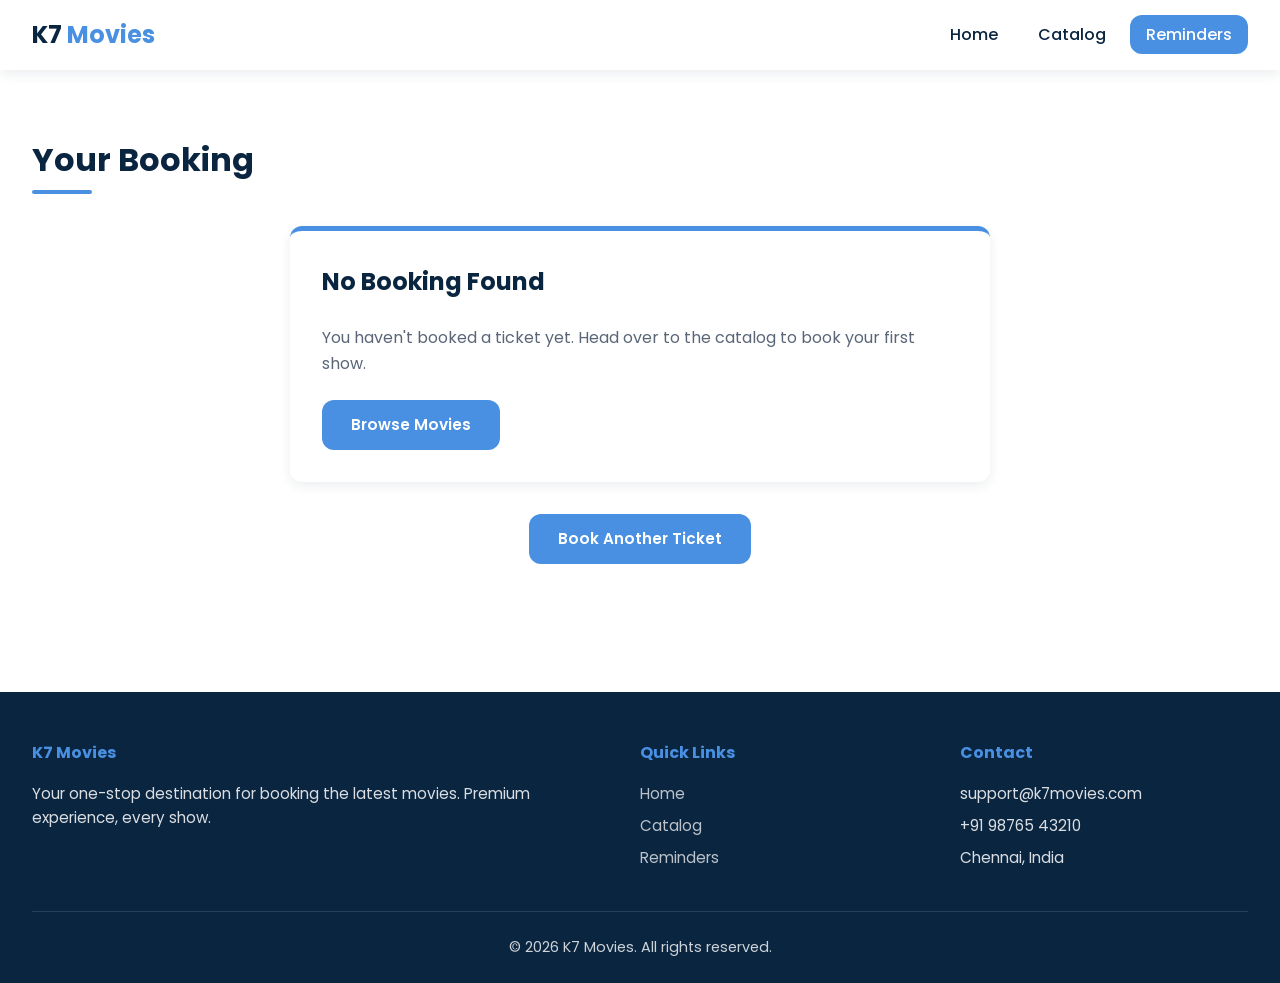
<file: reminder.html>
<!DOCTYPE html>
<html lang="en">
<head>
  <meta charset="UTF-8">
  <meta name="viewport" content="width=device-width, initial-scale=1.0">
  <title>Reminders — K7 Movies</title>
  <link rel="preconnect" href="https://fonts.googleapis.com">
  <link rel="preconnect" href="https://fonts.gstatic.com" crossorigin>
  <link href="https://fonts.googleapis.com/css2?family=Poppins:wght@400;500;600;700&display=swap" rel="stylesheet">
  <link rel="stylesheet" href="styles.css">
</head>
<body>
  <header class="header">
    <nav class="nav">
      <a href="index.html" class="logo">K7<span> Movies</span></a>
      <button class="menu-toggle" id="menuToggle" aria-label="Toggle menu">☰</button>
      <ul class="nav-links" id="navLinks">
        <li><a href="index.html">Home</a></li>
        <li><a href="catalog.html">Catalog</a></li>
        <li><a href="reminder.html">Reminders</a></li>
      </ul>
    </nav>
  </header>

  <main>
    <section class="section">
      <h2 class="section-title">Your Booking</h2>
      <div class="booking-card" id="bookingCard"></div>
      <div class="countdown" id="countdown" style="max-width:700px;margin:0 auto 2rem;"></div>
      <div class="notifications" id="notifications"></div>
      <div style="text-align:center;margin-top:2rem;">
        <a href="catalog.html" class="btn">Book Another Ticket</a>
      </div>
    </section>
  </main>

  <footer class="footer">
    <div class="footer-content">
      <div>
        <h4>K7 Movies</h4>
        <p>Your one-stop destination for booking the latest movies. Premium experience, every show.</p>
      </div>
      <div>
        <h4>Quick Links</h4>
        <ul>
          <li><a href="index.html">Home</a></li>
          <li><a href="catalog.html">Catalog</a></li>
          <li><a href="reminder.html">Reminders</a></li>
        </ul>
      </div>
      <div>
        <h4>Contact</h4>
        <ul>
          <li>support@k7movies.com</li>
          <li>+91 98765 43210</li>
          <li>Chennai, India</li>
        </ul>
      </div>
    </div>
    <div class="footer-bottom">© 2026 K7 Movies. All rights reserved.</div>
  </footer>

  <script src="main.js"></script>
  <script src="reminder.js"></script>
</body>
</html>
</file>
<file: styles.css>
/* ============================================
   K7 MOVIES — Shared Stylesheet
   Blue & White palette
   ============================================ */

:root {
  --primary-dark: #0A2540;
  --primary: #1E5AA8;
  --primary-light: #4A90E2;
  --white: #FFFFFF;
  --light-grey: #F4F7FB;
  --grey: #C5CDD8;
  --text-dark: #0A2540;
  --text-grey: #5A6678;
  --shadow: 0 4px 12px rgba(10, 37, 64, 0.08);
  --shadow-hover: 0 8px 24px rgba(10, 37, 64, 0.15);
  --radius: 12px;
  --transition: all 0.3s ease;
}

/* Reset */
* { margin: 0; padding: 0; box-sizing: border-box; }
html { scroll-behavior: smooth; }
body {
  font-family: 'Poppins', sans-serif;
  background-color: var(--white);
  color: var(--text-dark);
  line-height: 1.6;
}
a { text-decoration: none; color: inherit; }
button { cursor: pointer; font-family: inherit; border: none; }
img { max-width: 100%; display: block; }

/* ===== Header / Nav ===== */
.header {
  position: sticky; top: 0;
  background: var(--white);
  box-shadow: var(--shadow);
  z-index: 100;
}
.nav {
  display: flex;
  justify-content: space-between;
  align-items: center;
  padding: 1rem 2rem;
  max-width: 1400px;
  margin: 0 auto;
  position: relative;
}
.logo { font-size: 1.5rem; font-weight: 700; color: var(--primary-dark); }
.logo span { color: var(--primary-light); }
.nav-links { display: flex; list-style: none; gap: 0.5rem; }
.nav-links a {
  color: var(--primary-dark);
  font-weight: 500;
  padding: 0.5rem 1rem;
  border-radius: var(--radius);
  transition: var(--transition);
}
.nav-links a:hover, .nav-links a.active {
  background: var(--primary-light);
  color: var(--white);
}
.menu-toggle {
  display: none;
  background: none;
  font-size: 1.5rem;
  color: var(--primary-dark);
}

/* ===== Hero ===== */
.hero {
  position: relative;
  min-height: 75vh;
  display: flex;
  align-items: center;
  justify-content: center;
  text-align: center;
  background:
    linear-gradient(135deg, rgba(10,37,64,0.85), rgba(30,90,168,0.7)),
    url('https://placehold.co/1920x1080/0A2540/4A90E2?text=K7+Movies') center/cover;
  color: var(--white);
  padding: 2rem;
}
.hero-content { max-width: 800px; }
.hero h1 { font-size: 3.25rem; font-weight: 700; margin-bottom: 1rem; line-height: 1.2; }
.hero p { font-size: 1.2rem; margin-bottom: 2rem; opacity: 0.95; }

/* ===== Buttons ===== */
.btn {
  display: inline-block;
  padding: 0.8rem 1.8rem;
  background: var(--primary-light);
  color: var(--white);
  border-radius: var(--radius);
  font-weight: 600;
  transition: var(--transition);
  font-size: 0.95rem;
  text-align: center;
}
.btn:hover {
  background: var(--white);
  color: var(--primary);
  transform: translateY(-2px);
  box-shadow: var(--shadow-hover);
}

/* ===== Sections ===== */
.section {
  padding: 4rem 2rem;
  max-width: 1400px;
  margin: 0 auto;
}
.section-title {
  font-size: 2rem;
  font-weight: 700;
  margin-bottom: 2rem;
  color: var(--primary-dark);
  position: relative;
  padding-bottom: 0.5rem;
}
.section-title::after {
  content: '';
  position: absolute;
  left: 0; bottom: 0;
  width: 60px; height: 4px;
  background: var(--primary-light);
  border-radius: 2px;
}

/* ===== Carousel ===== */
.carousel {
  position: relative;
  overflow: hidden;
  border-radius: var(--radius);
  box-shadow: var(--shadow);
}
.carousel-track {
  display: flex;
  transition: transform 0.6s ease;
}
.carousel-slide { min-width: 100%; position: relative; }
.carousel-slide img {
  width: 100%; height: 450px;
  object-fit: cover;
}
.carousel-caption {
  position: absolute;
  bottom: 0; left: 0; right: 0;
  padding: 2rem;
  background: linear-gradient(transparent, rgba(10,37,64,0.9));
  color: var(--white);
}
.carousel-caption h3 { font-size: 1.75rem; margin-bottom: 0.25rem; }
.carousel-btn {
  position: absolute;
  top: 50%;
  transform: translateY(-50%);
  background: rgba(255,255,255,0.9);
  color: var(--primary-dark);
  width: 45px; height: 45px;
  border-radius: 50%;
  font-size: 1.5rem;
  display: flex; align-items: center; justify-content: center;
  transition: var(--transition);
}
.carousel-btn:hover { background: var(--primary-light); color: var(--white); }
.carousel-btn.prev { left: 1rem; }
.carousel-btn.next { right: 1rem; }
.carousel-dots {
  position: absolute;
  bottom: 1rem;
  left: 50%;
  transform: translateX(-50%);
  display: flex; gap: 0.5rem;
}
.dot {
  width: 10px; height: 10px;
  border-radius: 50%;
  background: rgba(255,255,255,0.5);
  cursor: pointer;
  transition: var(--transition);
}
.dot.active { background: var(--white); width: 25px; border-radius: 5px; }

/* ===== Movie grid + cards ===== */
.movie-grid {
  display: grid;
  grid-template-columns: repeat(auto-fill, minmax(220px, 1fr));
  gap: 1.5rem;
}
.movie-card {
  background: var(--white);
  border-radius: var(--radius);
  overflow: hidden;
  box-shadow: var(--shadow);
  transition: var(--transition);
  cursor: pointer;
  display: flex;
  flex-direction: column;
}
.movie-card:hover {
  transform: translateY(-5px);
  box-shadow: var(--shadow-hover);
}
.movie-card img { width: 100%; height: 320px; object-fit: cover; }
.movie-info {
  padding: 1rem;
  flex: 1;
  display: flex;
  flex-direction: column;
}
.movie-info h3 {
  font-size: 1.1rem;
  font-weight: 600;
  margin-bottom: 0.25rem;
  color: var(--primary-dark);
}
.movie-info .meta {
  font-size: 0.85rem;
  color: var(--text-grey);
  margin-bottom: 0.75rem;
}
.movie-info .rating {
  display: inline-block;
  background: var(--primary-light);
  color: var(--white);
  padding: 0.2rem 0.55rem;
  border-radius: 4px;
  font-size: 0.8rem;
  font-weight: 600;
  margin-bottom: 0.75rem;
  width: fit-content;
}
.movie-card .btn {
  padding: 0.5rem 1rem;
  font-size: 0.9rem;
  margin-top: auto;
}

/* ===== Filter bar ===== */
.filter-bar {
  background: var(--light-grey);
  padding: 1.5rem;
  border-radius: var(--radius);
  margin-bottom: 2rem;
  display: grid;
  grid-template-columns: 1fr 1fr 2fr;
  gap: 1rem;
}
.filter-bar select, .filter-bar input {
  padding: 0.75rem 1rem;
  border: 1px solid var(--grey);
  border-radius: var(--radius);
  font-family: inherit;
  font-size: 0.95rem;
  background: var(--white);
  color: var(--text-dark);
}
.filter-bar select:focus, .filter-bar input:focus {
  outline: none;
  border-color: var(--primary-light);
  box-shadow: 0 0 0 3px rgba(74,144,226,0.15);
}

/* ===== Modal ===== */
.modal-overlay {
  display: none;
  position: fixed;
  inset: 0;
  background: rgba(10,37,64,0.7);
  z-index: 200;
  align-items: flex-start;
  justify-content: center;
  overflow-y: auto;
  padding: 2rem 1rem;
}
.modal-overlay.active { display: flex; }
.modal {
  background: var(--white);
  border-radius: var(--radius);
  max-width: 900px;
  width: 100%;
  padding: 2rem;
  position: relative;
}
.modal-close {
  position: absolute;
  top: 1rem; right: 1rem;
  background: var(--light-grey);
  color: var(--primary-dark);
  width: 36px; height: 36px;
  border-radius: 50%;
  font-size: 1.4rem;
  display: flex; align-items: center; justify-content: center;
  transition: var(--transition);
}
.modal-close:hover { background: var(--primary-light); color: var(--white); }

.modal-header {
  display: flex;
  gap: 1.5rem;
  margin-bottom: 1.5rem;
  flex-wrap: wrap;
}
.modal-header img {
  width: 200px; height: 280px;
  object-fit: cover;
  border-radius: var(--radius);
}
.modal-header-info { flex: 1; min-width: 250px; }
.modal-header-info h2 { color: var(--primary-dark); margin-bottom: 0.5rem; }

.modal-section { margin-bottom: 1.5rem; }
.modal-section h3 {
  color: var(--primary-dark);
  margin-bottom: 0.75rem;
  font-size: 1.1rem;
}

/* ===== Show timings ===== */
.timings { display: flex; gap: 0.75rem; flex-wrap: wrap; }
.time-btn {
  padding: 0.6rem 1.2rem;
  background: var(--white);
  border: 2px solid var(--primary-light);
  color: var(--primary);
  border-radius: var(--radius);
  font-weight: 500;
  transition: var(--transition);
}
.time-btn:hover, .time-btn.active {
  background: var(--primary-light);
  color: var(--white);
}

/* ===== Seats ===== */
.screen {
  background: linear-gradient(180deg, var(--primary-light), transparent);
  height: 32px;
  border-radius: 50% 50% 0 0 / 100% 100% 0 0;
  margin-bottom: 2rem;
  text-align: center;
  color: var(--primary-dark);
  font-weight: 600;
  font-size: 0.85rem;
  padding-top: 6px;
  letter-spacing: 2px;
}
.seat-grid {
  display: grid;
  grid-template-columns: auto repeat(10, 1fr);
  gap: 0.4rem;
  max-width: 600px;
  margin: 0 auto 1.5rem;
}
.row-label {
  display: flex;
  align-items: center;
  justify-content: center;
  font-weight: 600;
  color: var(--text-grey);
  font-size: 0.85rem;
}
.seat {
  aspect-ratio: 1;
  border: 2px solid var(--primary-light);
  background: var(--white);
  border-radius: 6px;
  font-size: 0.7rem;
  color: var(--text-grey);
  display: flex; align-items: center; justify-content: center;
  transition: var(--transition);
}
.seat:hover:not(.booked) { background: var(--light-grey); transform: scale(1.05); }
.seat.selected {
  background: var(--primary-light);
  color: var(--white);
  border-color: var(--primary);
}
.seat.booked {
  background: var(--grey);
  border-color: var(--grey);
  color: var(--text-grey);
  cursor: not-allowed;
}
.seat-legend {
  display: flex;
  justify-content: center;
  gap: 1.5rem;
  flex-wrap: wrap;
  margin-bottom: 1.5rem;
  font-size: 0.85rem;
  color: var(--text-grey);
}
.legend-item { display: flex; align-items: center; gap: 0.5rem; }
.legend-box {
  width: 18px; height: 18px;
  border-radius: 4px;
  border: 2px solid var(--primary-light);
}
.legend-box.selected { background: var(--primary-light); }
.legend-box.booked { background: var(--grey); border-color: var(--grey); }

.booking-summary {
  background: var(--light-grey);
  padding: 1rem 1.25rem;
  border-radius: var(--radius);
  display: flex;
  justify-content: space-between;
  align-items: center;
  flex-wrap: wrap;
  gap: 1rem;
}
.summary-info strong { color: var(--primary-dark); }

/* ===== Reminder page ===== */
.booking-card {
  background: var(--white);
  border-radius: var(--radius);
  box-shadow: var(--shadow);
  padding: 2rem;
  max-width: 700px;
  margin: 0 auto 2rem;
  border-top: 5px solid var(--primary-light);
}
.booking-card h2 { color: var(--primary-dark); margin-bottom: 1.5rem; }
.booking-details {
  display: grid;
  grid-template-columns: 1fr 1fr;
  gap: 1rem;
}
.detail-item {
  background: var(--light-grey);
  padding: 1rem;
  border-radius: var(--radius);
}
.detail-item .label {
  font-size: 0.85rem;
  color: var(--text-grey);
  margin-bottom: 0.25rem;
}
.detail-item .value {
  font-weight: 600;
  color: var(--primary-dark);
  font-size: 1.05rem;
}

.countdown {
  background: linear-gradient(135deg, var(--primary-dark), var(--primary));
  color: var(--white);
  padding: 2rem;
  border-radius: var(--radius);
  text-align: center;
}
.countdown h3 { margin-bottom: 1rem; font-weight: 500; }
.countdown-timer {
  display: flex;
  justify-content: center;
  gap: 1rem;
  flex-wrap: wrap;
}
.time-unit {
  background: rgba(255,255,255,0.15);
  padding: 1rem;
  border-radius: var(--radius);
  min-width: 80px;
}
.time-unit .number {
  font-size: 2rem;
  font-weight: 700;
  display: block;
}
.time-unit .label {
  font-size: 0.75rem;
  opacity: 0.9;
  text-transform: uppercase;
  letter-spacing: 1px;
}

.notifications { max-width: 700px; margin: 0 auto; }
.notifications .section-title { font-size: 1.5rem; margin-bottom: 1rem; }
.notification {
  background: var(--white);
  border-left: 4px solid var(--primary-light);
  padding: 1rem;
  border-radius: var(--radius);
  box-shadow: var(--shadow);
  margin-bottom: 0.75rem;
  display: flex;
  align-items: center;
  gap: 1rem;
}
.notification .icon {
  width: 40px; height: 40px;
  border-radius: 50%;
  background: var(--light-grey);
  display: flex; align-items: center; justify-content: center;
  font-size: 1.2rem;
  flex-shrink: 0;
}
.notification .msg { color: var(--text-dark); font-weight: 500; }
.notification .time { font-size: 0.8rem; color: var(--text-grey); }

.empty-state {
  text-align: center;
  padding: 3rem 1rem;
  color: var(--text-grey);
  grid-column: 1 / -1;
}

/* ===== Footer ===== */
.footer {
  background: var(--primary-dark);
  color: var(--white);
  padding: 3rem 2rem 1.5rem;
  margin-top: 4rem;
}
.footer-content {
  max-width: 1400px;
  margin: 0 auto 2rem;
  display: grid;
  grid-template-columns: 2fr 1fr 1fr;
  gap: 2rem;
}
.footer h4 { margin-bottom: 1rem; color: var(--primary-light); }
.footer ul { list-style: none; }
.footer ul li { margin-bottom: 0.5rem; }
.footer ul li a, .footer p, .footer ul li {
  color: var(--white);
  opacity: 0.85;
  font-size: 0.95rem;
  transition: var(--transition);
}
.footer ul li a:hover { opacity: 1; color: var(--primary-light); }
.footer-bottom {
  text-align: center;
  padding-top: 1.5rem;
  border-top: 1px solid rgba(255,255,255,0.15);
  font-size: 0.9rem;
  opacity: 0.8;
}

/* ===== Responsive ===== */
@media (max-width: 768px) {
  .menu-toggle { display: block; }
  .nav-links {
    position: absolute;
    top: 100%; left: 0; right: 0;
    background: var(--white);
    flex-direction: column;
    padding: 1rem;
    box-shadow: var(--shadow);
    display: none;
  }
  .nav-links.active { display: flex; }
  .hero h1 { font-size: 2.25rem; }
  .hero p { font-size: 1rem; }
  .section { padding: 2.5rem 1rem; }
  .section-title { font-size: 1.5rem; }
  .filter-bar { grid-template-columns: 1fr; }
  .footer-content { grid-template-columns: 1fr; text-align: center; }
  .carousel-slide img { height: 280px; }
  .carousel-caption { padding: 1rem; }
  .carousel-caption h3 { font-size: 1.25rem; }
  .booking-details { grid-template-columns: 1fr; }
  .modal { padding: 1.5rem; }
  .modal-header img { width: 140px; height: 200px; margin: 0 auto; }
  .seat-grid { gap: 0.25rem; max-width: 100%; }
  .seat { font-size: 0.6rem; }
  .time-unit { min-width: 65px; padding: 0.75rem 0.5rem; }
  .time-unit .number { font-size: 1.5rem; }
}

@media (max-width: 480px) {
  .movie-grid { grid-template-columns: repeat(2, 1fr); gap: 0.75rem; }
  .movie-card img { height: 220px; }
  .movie-info h3 { font-size: 0.95rem; }
  .hero h1 { font-size: 1.75rem; }
  .nav { padding: 1rem; }
  .seat-grid { gap: 0.2rem; }
  .row-label { font-size: 0.7rem; }
}
</file>
<file: k7-movies/css/styles.css>
/* ============================================
   K7 MOVIES — Shared Stylesheet
   Blue & White palette
   ============================================ */

:root {
  --primary-dark: #0A2540;
  --primary: #1E5AA8;
  --primary-light: #4A90E2;
  --white: #FFFFFF;
  --light-grey: #F4F7FB;
  --grey: #C5CDD8;
  --text-dark: #0A2540;
  --text-grey: #5A6678;
  --shadow: 0 4px 12px rgba(10, 37, 64, 0.08);
  --shadow-hover: 0 8px 24px rgba(10, 37, 64, 0.15);
  --radius: 12px;
  --transition: all 0.3s ease;
}

/* Reset */
* { margin: 0; padding: 0; box-sizing: border-box; }
html { scroll-behavior: smooth; }
body {
  font-family: 'Poppins', sans-serif;
  background-color: var(--white);
  color: var(--text-dark);
  line-height: 1.6;
}
a { text-decoration: none; color: inherit; }
button { cursor: pointer; font-family: inherit; border: none; }
img { max-width: 100%; display: block; }

/* ===== Header / Nav ===== */
.header {
  position: sticky; top: 0;
  background: var(--white);
  box-shadow: var(--shadow);
  z-index: 100;
}
.nav {
  display: flex;
  justify-content: space-between;
  align-items: center;
  padding: 1rem 2rem;
  max-width: 1400px;
  margin: 0 auto;
  position: relative;
}
.logo { font-size: 1.5rem; font-weight: 700; color: var(--primary-dark); }
.logo span { color: var(--primary-light); }
.nav-links { display: flex; list-style: none; gap: 0.5rem; }
.nav-links a {
  color: var(--primary-dark);
  font-weight: 500;
  padding: 0.5rem 1rem;
  border-radius: var(--radius);
  transition: var(--transition);
}
.nav-links a:hover, .nav-links a.active {
  background: var(--primary-light);
  color: var(--white);
}
.menu-toggle {
  display: none;
  background: none;
  font-size: 1.5rem;
  color: var(--primary-dark);
}

/* ===== Hero ===== */
.hero {
  position: relative;
  min-height: 75vh;
  display: flex;
  align-items: center;
  justify-content: center;
  text-align: center;
  background:
    linear-gradient(135deg, rgba(10,37,64,0.85), rgba(30,90,168,0.7)),
    url('https://placehold.co/1920x1080/0A2540/4A90E2?text=K7+Movies') center/cover;
  color: var(--white);
  padding: 2rem;
}
.hero-content { max-width: 800px; }
.hero h1 { font-size: 3.25rem; font-weight: 700; margin-bottom: 1rem; line-height: 1.2; }
.hero p { font-size: 1.2rem; margin-bottom: 2rem; opacity: 0.95; }

/* ===== Buttons ===== */
.btn {
  display: inline-block;
  padding: 0.8rem 1.8rem;
  background: var(--primary-light);
  color: var(--white);
  border-radius: var(--radius);
  font-weight: 600;
  transition: var(--transition);
  font-size: 0.95rem;
  text-align: center;
}
.btn:hover {
  background: var(--white);
  color: var(--primary);
  transform: translateY(-2px);
  box-shadow: var(--shadow-hover);
}

/* ===== Sections ===== */
.section {
  padding: 4rem 2rem;
  max-width: 1400px;
  margin: 0 auto;
}
.section-title {
  font-size: 2rem;
  font-weight: 700;
  margin-bottom: 2rem;
  color: var(--primary-dark);
  position: relative;
  padding-bottom: 0.5rem;
}
.section-title::after {
  content: '';
  position: absolute;
  left: 0; bottom: 0;
  width: 60px; height: 4px;
  background: var(--primary-light);
  border-radius: 2px;
}

/* ===== Carousel ===== */
.carousel {
  position: relative;
  overflow: hidden;
  border-radius: var(--radius);
  box-shadow: var(--shadow);
}
.carousel-track {
  display: flex;
  transition: transform 0.6s ease;
}
.carousel-slide { min-width: 100%; position: relative; }
.carousel-slide img {
  width: 100%; height: 450px;
  object-fit: cover;
}
.carousel-caption {
  position: absolute;
  bottom: 0; left: 0; right: 0;
  padding: 2rem;
  background: linear-gradient(transparent, rgba(10,37,64,0.9));
  color: var(--white);
}
.carousel-caption h3 { font-size: 1.75rem; margin-bottom: 0.25rem; }
.carousel-btn {
  position: absolute;
  top: 50%;
  transform: translateY(-50%);
  background: rgba(255,255,255,0.9);
  color: var(--primary-dark);
  width: 45px; height: 45px;
  border-radius: 50%;
  font-size: 1.5rem;
  display: flex; align-items: center; justify-content: center;
  transition: var(--transition);
}
.carousel-btn:hover { background: var(--primary-light); color: var(--white); }
.carousel-btn.prev { left: 1rem; }
.carousel-btn.next { right: 1rem; }
.carousel-dots {
  position: absolute;
  bottom: 1rem;
  left: 50%;
  transform: translateX(-50%);
  display: flex; gap: 0.5rem;
}
.dot {
  width: 10px; height: 10px;
  border-radius: 50%;
  background: rgba(255,255,255,0.5);
  cursor: pointer;
  transition: var(--transition);
}
.dot.active { background: var(--white); width: 25px; border-radius: 5px; }

/* ===== Movie grid + cards ===== */
.movie-grid {
  display: grid;
  grid-template-columns: repeat(auto-fill, minmax(220px, 1fr));
  gap: 1.5rem;
}
.movie-card {
  background: var(--white);
  border-radius: var(--radius);
  overflow: hidden;
  box-shadow: var(--shadow);
  transition: var(--transition);
  cursor: pointer;
  display: flex;
  flex-direction: column;
}
.movie-card:hover {
  transform: translateY(-5px);
  box-shadow: var(--shadow-hover);
}
.movie-card img { width: 100%; height: 320px; object-fit: cover; }
.movie-info {
  padding: 1rem;
  flex: 1;
  display: flex;
  flex-direction: column;
}
.movie-info h3 {
  font-size: 1.1rem;
  font-weight: 600;
  margin-bottom: 0.25rem;
  color: var(--primary-dark);
}
.movie-info .meta {
  font-size: 0.85rem;
  color: var(--text-grey);
  margin-bottom: 0.75rem;
}
.movie-info .rating {
  display: inline-block;
  background: var(--primary-light);
  color: var(--white);
  padding: 0.2rem 0.55rem;
  border-radius: 4px;
  font-size: 0.8rem;
  font-weight: 600;
  margin-bottom: 0.75rem;
  width: fit-content;
}
.movie-card .btn {
  padding: 0.5rem 1rem;
  font-size: 0.9rem;
  margin-top: auto;
}

/* ===== Filter bar ===== */
.filter-bar {
  background: var(--light-grey);
  padding: 1.5rem;
  border-radius: var(--radius);
  margin-bottom: 2rem;
  display: grid;
  grid-template-columns: 1fr 1fr 2fr;
  gap: 1rem;
}
.filter-bar select, .filter-bar input {
  padding: 0.75rem 1rem;
  border: 1px solid var(--grey);
  border-radius: var(--radius);
  font-family: inherit;
  font-size: 0.95rem;
  background: var(--white);
  color: var(--text-dark);
}
.filter-bar select:focus, .filter-bar input:focus {
  outline: none;
  border-color: var(--primary-light);
  box-shadow: 0 0 0 3px rgba(74,144,226,0.15);
}

/* ===== Modal ===== */
.modal-overlay {
  display: none;
  position: fixed;
  inset: 0;
  background: rgba(10,37,64,0.7);
  z-index: 200;
  align-items: flex-start;
  justify-content: center;
  overflow-y: auto;
  padding: 2rem 1rem;
}
.modal-overlay.active { display: flex; }
.modal {
  background: var(--white);
  border-radius: var(--radius);
  max-width: 900px;
  width: 100%;
  padding: 2rem;
  position: relative;
}
.modal-close {
  position: absolute;
  top: 1rem; right: 1rem;
  background: var(--light-grey);
  color: var(--primary-dark);
  width: 36px; height: 36px;
  border-radius: 50%;
  font-size: 1.4rem;
  display: flex; align-items: center; justify-content: center;
  transition: var(--transition);
}
.modal-close:hover { background: var(--primary-light); color: var(--white); }

.modal-header {
  display: flex;
  gap: 1.5rem;
  margin-bottom: 1.5rem;
  flex-wrap: wrap;
}
.modal-header img {
  width: 200px; height: 280px;
  object-fit: cover;
  border-radius: var(--radius);
}
.modal-header-info { flex: 1; min-width: 250px; }
.modal-header-info h2 { color: var(--primary-dark); margin-bottom: 0.5rem; }

.modal-section { margin-bottom: 1.5rem; }
.modal-section h3 {
  color: var(--primary-dark);
  margin-bottom: 0.75rem;
  font-size: 1.1rem;
}

/* ===== Show timings ===== */
.timings { display: flex; gap: 0.75rem; flex-wrap: wrap; }
.time-btn {
  padding: 0.6rem 1.2rem;
  background: var(--white);
  border: 2px solid var(--primary-light);
  color: var(--primary);
  border-radius: var(--radius);
  font-weight: 500;
  transition: var(--transition);
}
.time-btn:hover, .time-btn.active {
  background: var(--primary-light);
  color: var(--white);
}

/* ===== Seats ===== */
.screen {
  background: linear-gradient(180deg, var(--primary-light), transparent);
  height: 32px;
  border-radius: 50% 50% 0 0 / 100% 100% 0 0;
  margin-bottom: 2rem;
  text-align: center;
  color: var(--primary-dark);
  font-weight: 600;
  font-size: 0.85rem;
  padding-top: 6px;
  letter-spacing: 2px;
}
.seat-grid {
  display: grid;
  grid-template-columns: auto repeat(10, 1fr);
  gap: 0.4rem;
  max-width: 600px;
  margin: 0 auto 1.5rem;
}
.row-label {
  display: flex;
  align-items: center;
  justify-content: center;
  font-weight: 600;
  color: var(--text-grey);
  font-size: 0.85rem;
}
.seat {
  aspect-ratio: 1;
  border: 2px solid var(--primary-light);
  background: var(--white);
  border-radius: 6px;
  font-size: 0.7rem;
  color: var(--text-grey);
  display: flex; align-items: center; justify-content: center;
  transition: var(--transition);
}
.seat:hover:not(.booked) { background: var(--light-grey); transform: scale(1.05); }
.seat.selected {
  background: var(--primary-light);
  color: var(--white);
  border-color: var(--primary);
}
.seat.booked {
  background: var(--grey);
  border-color: var(--grey);
  color: var(--text-grey);
  cursor: not-allowed;
}
.seat-legend {
  display: flex;
  justify-content: center;
  gap: 1.5rem;
  flex-wrap: wrap;
  margin-bottom: 1.5rem;
  font-size: 0.85rem;
  color: var(--text-grey);
}
.legend-item { display: flex; align-items: center; gap: 0.5rem; }
.legend-box {
  width: 18px; height: 18px;
  border-radius: 4px;
  border: 2px solid var(--primary-light);
}
.legend-box.selected { background: var(--primary-light); }
.legend-box.booked { background: var(--grey); border-color: var(--grey); }

.booking-summary {
  background: var(--light-grey);
  padding: 1rem 1.25rem;
  border-radius: var(--radius);
  display: flex;
  justify-content: space-between;
  align-items: center;
  flex-wrap: wrap;
  gap: 1rem;
}
.summary-info strong { color: var(--primary-dark); }

/* ===== Reminder page ===== */
.booking-card {
  background: var(--white);
  border-radius: var(--radius);
  box-shadow: var(--shadow);
  padding: 2rem;
  max-width: 700px;
  margin: 0 auto 2rem;
  border-top: 5px solid var(--primary-light);
}
.booking-card h2 { color: var(--primary-dark); margin-bottom: 1.5rem; }
.booking-details {
  display: grid;
  grid-template-columns: 1fr 1fr;
  gap: 1rem;
}
.detail-item {
  background: var(--light-grey);
  padding: 1rem;
  border-radius: var(--radius);
}
.detail-item .label {
  font-size: 0.85rem;
  color: var(--text-grey);
  margin-bottom: 0.25rem;
}
.detail-item .value {
  font-weight: 600;
  color: var(--primary-dark);
  font-size: 1.05rem;
}

.countdown {
  background: linear-gradient(135deg, var(--primary-dark), var(--primary));
  color: var(--white);
  padding: 2rem;
  border-radius: var(--radius);
  text-align: center;
}
.countdown h3 { margin-bottom: 1rem; font-weight: 500; }
.countdown-timer {
  display: flex;
  justify-content: center;
  gap: 1rem;
  flex-wrap: wrap;
}
.time-unit {
  background: rgba(255,255,255,0.15);
  padding: 1rem;
  border-radius: var(--radius);
  min-width: 80px;
}
.time-unit .number {
  font-size: 2rem;
  font-weight: 700;
  display: block;
}
.time-unit .label {
  font-size: 0.75rem;
  opacity: 0.9;
  text-transform: uppercase;
  letter-spacing: 1px;
}

.notifications { max-width: 700px; margin: 0 auto; }
.notifications .section-title { font-size: 1.5rem; margin-bottom: 1rem; }
.notification {
  background: var(--white);
  border-left: 4px solid var(--primary-light);
  padding: 1rem;
  border-radius: var(--radius);
  box-shadow: var(--shadow);
  margin-bottom: 0.75rem;
  display: flex;
  align-items: center;
  gap: 1rem;
}
.notification .icon {
  width: 40px; height: 40px;
  border-radius: 50%;
  background: var(--light-grey);
  display: flex; align-items: center; justify-content: center;
  font-size: 1.2rem;
  flex-shrink: 0;
}
.notification .msg { color: var(--text-dark); font-weight: 500; }
.notification .time { font-size: 0.8rem; color: var(--text-grey); }

.empty-state {
  text-align: center;
  padding: 3rem 1rem;
  color: var(--text-grey);
  grid-column: 1 / -1;
}

/* ===== Footer ===== */
.footer {
  background: var(--primary-dark);
  color: var(--white);
  padding: 3rem 2rem 1.5rem;
  margin-top: 4rem;
}
.footer-content {
  max-width: 1400px;
  margin: 0 auto 2rem;
  display: grid;
  grid-template-columns: 2fr 1fr 1fr;
  gap: 2rem;
}
.footer h4 { margin-bottom: 1rem; color: var(--primary-light); }
.footer ul { list-style: none; }
.footer ul li { margin-bottom: 0.5rem; }
.footer ul li a, .footer p, .footer ul li {
  color: var(--white);
  opacity: 0.85;
  font-size: 0.95rem;
  transition: var(--transition);
}
.footer ul li a:hover { opacity: 1; color: var(--primary-light); }
.footer-bottom {
  text-align: center;
  padding-top: 1.5rem;
  border-top: 1px solid rgba(255,255,255,0.15);
  font-size: 0.9rem;
  opacity: 0.8;
}

/* ===== Responsive ===== */
@media (max-width: 768px) {
  .menu-toggle { display: block; }
  .nav-links {
    position: absolute;
    top: 100%; left: 0; right: 0;
    background: var(--white);
    flex-direction: column;
    padding: 1rem;
    box-shadow: var(--shadow);
    display: none;
  }
  .nav-links.active { display: flex; }
  .hero h1 { font-size: 2.25rem; }
  .hero p { font-size: 1rem; }
  .section { padding: 2.5rem 1rem; }
  .section-title { font-size: 1.5rem; }
  .filter-bar { grid-template-columns: 1fr; }
  .footer-content { grid-template-columns: 1fr; text-align: center; }
  .carousel-slide img { height: 280px; }
  .carousel-caption { padding: 1rem; }
  .carousel-caption h3 { font-size: 1.25rem; }
  .booking-details { grid-template-columns: 1fr; }
  .modal { padding: 1.5rem; }
  .modal-header img { width: 140px; height: 200px; margin: 0 auto; }
  .seat-grid { gap: 0.25rem; max-width: 100%; }
  .seat { font-size: 0.6rem; }
  .time-unit { min-width: 65px; padding: 0.75rem 0.5rem; }
  .time-unit .number { font-size: 1.5rem; }
}

@media (max-width: 480px) {
  .movie-grid { grid-template-columns: repeat(2, 1fr); gap: 0.75rem; }
  .movie-card img { height: 220px; }
  .movie-info h3 { font-size: 0.95rem; }
  .hero h1 { font-size: 1.75rem; }
  .nav { padding: 1rem; }
  .seat-grid { gap: 0.2rem; }
  .row-label { font-size: 0.7rem; }
}
</file>
